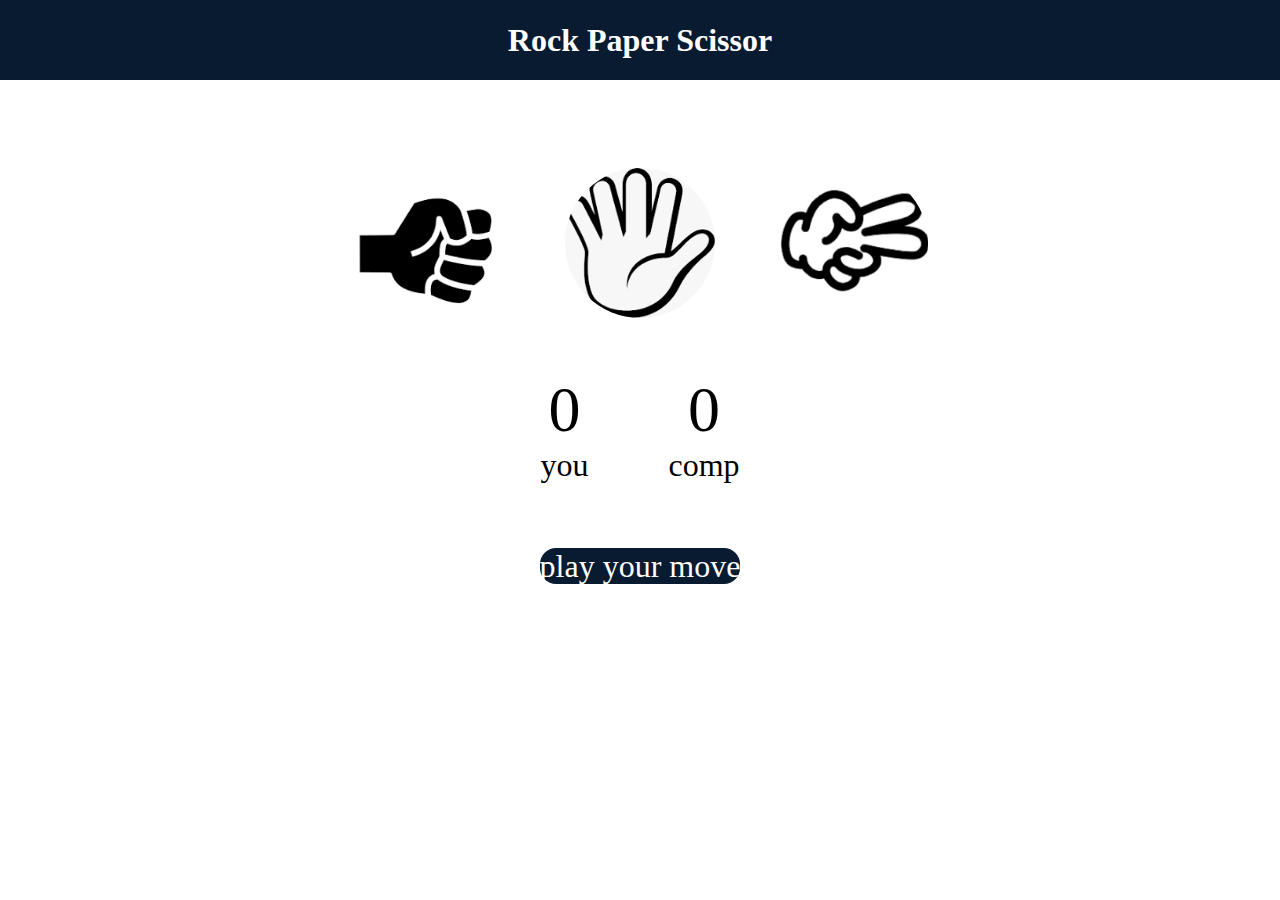
<file: ROCK PAPER SCISSOR Game/index.html>
<!DOCTYPE html>
<html lang="en">
<head>
    <meta charset="UTF-8">
    <meta name="viewport" content="width=device-width, initial-scale=1.0">
    <title>Rock Paper Scissor Game</title>
    <link rel="stylesheet" href="style.css">
</head>

<body>
    <h1>Rock Paper Scissor</h1>
    <div class="choices">
        <div class="choice" id="rock">
            <img src="rock.png">
        </div>
        <div class="choice" id="paper">
            <img src="paper.png">
        </div>
        <div class="choice" id="scissors">
            <img src="scissor.png">
        </div>
    </div>
    <div class="score-board">
        <div class="score">
            <p id="your-score">0</p>
            <p>you</p>
        </div>
        <div class="score">
            <p id="comp-score">0</p>
            <p>comp</p>
        </div>
    </div>

    <div class="msg-container">
        <p id="msg">play your move</p>
    </div>

    <script src="script.js"></script>
</body>
</html>
</file>
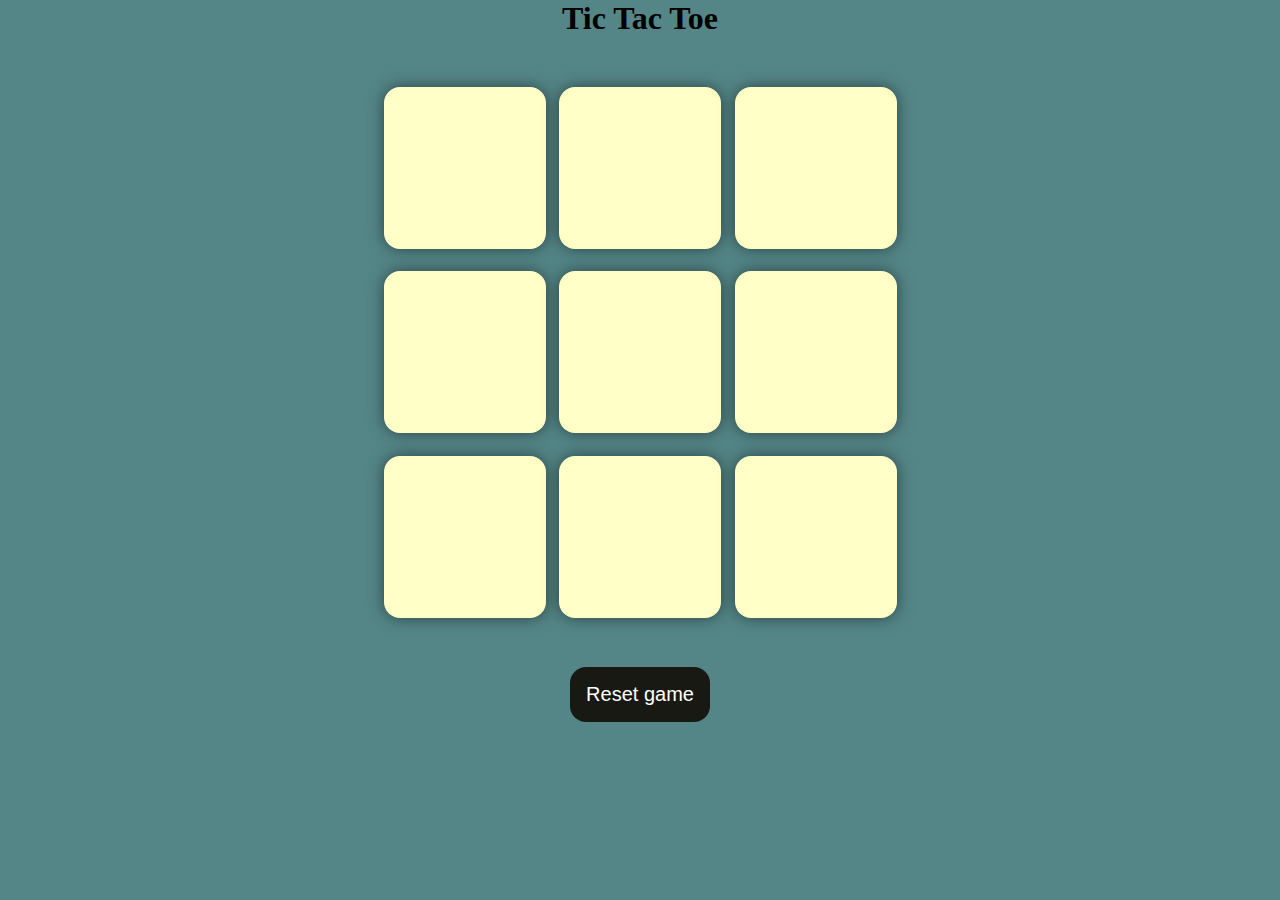
<file: tic-tac-toe game/index.html>
<!DOCTYPE html>
<html lang="en">
<head>
    <meta charset="UTF-8">
    <meta name="viewport" content="width=device-width, initial-scale=1.0">
    <title>Tic-Tac-Toe Game</title>
    <link rel="stylesheet" href="style.css">
</head>
<body>
    <main>
        <div class="msg-container hide">
            <p id="msg"> winner </p>
            <button id="new-btn"> new game</button>
        </div>
        <h1>Tic Tac Toe</h1>
        <div class="container">
        <div class="game">
            <button class="box"></button>
            <button class="box"></button>
            <button class="box"></button>
            <button class="box"></button>
            <button class="box"></button>
            <button class="box"></button>
            <button class="box"></button>
            <button class="box"></button>
            <button class="box"></button>
        </div>
    </div>
    <button id="reset-btn">Reset game</button>
    </main>
    <script src="script.js"></script>
</body>
</html>
</file>
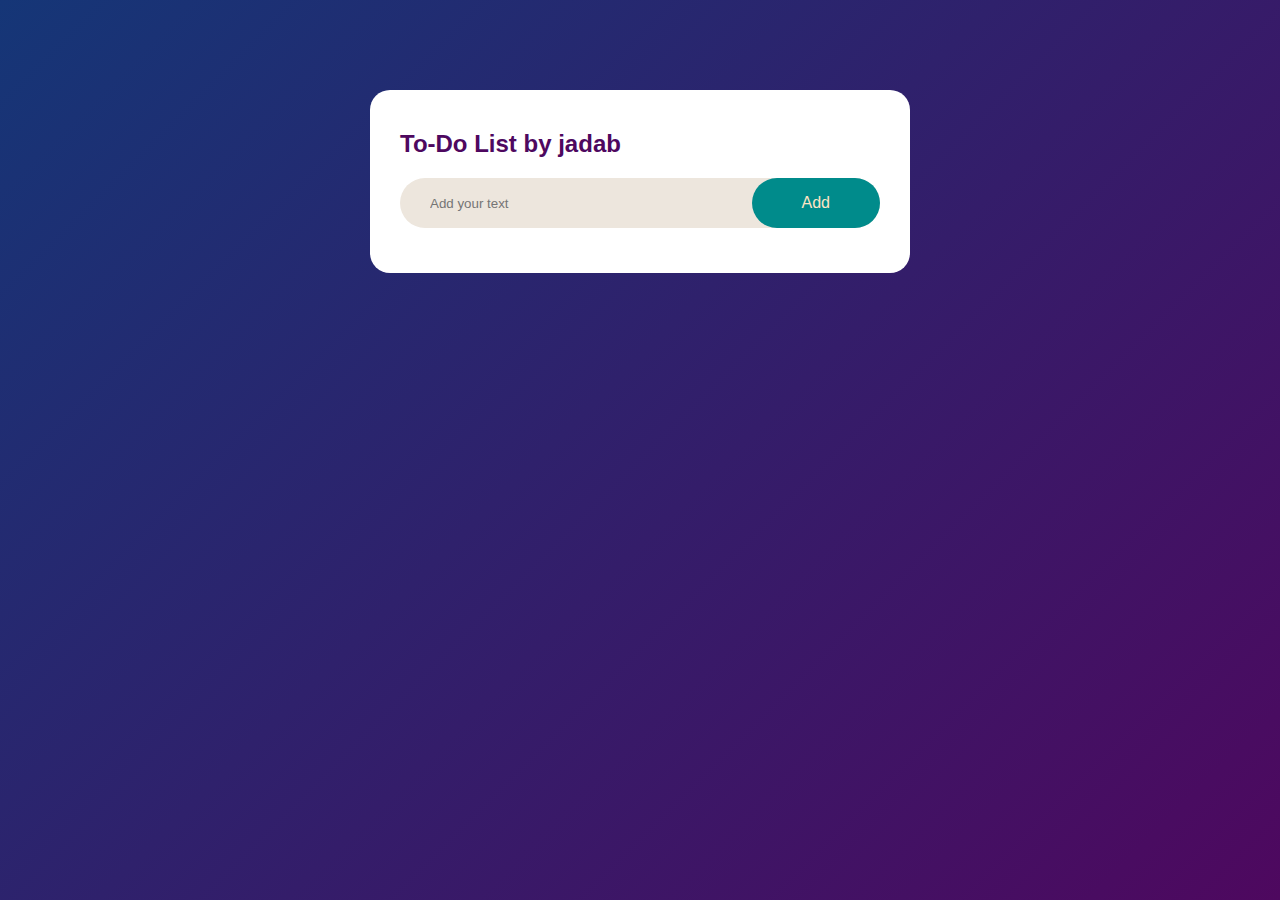
<file: TO-DO-LIST with html_JS_CSS/index.html>
<!DOCTYPE html>
<html lang="en">
<head>
    <meta charset="UTF-8">
    <meta name="viewport" content="width=device-width, initial-scale=1.0">
    <title>TO do list</title>
    <link rel="stylesheet" href="style.css">
</head>
<body>
    <div class="container">
        <div class="todo-app">
            <h2>To-Do List by jadab </h2>
            <div class="row">
                <input type="text" id="input-box" placeholder="Add your text">
                <button onclick="addTask()">Add</button>
            </div>
            <ul id="list-container">
                <!-- <li class="checked">Task 1</li>
                <li>Task 2</li>
                <li>Task 3</li> -->
            </ul>
        </div>

    </div>
<script src="script.js"></script>
</body>
</html>
</file>
<file: ROCK PAPER SCISSOR Game/style.css>
*{
    margin: 0;
    padding: 0;
    text-align: center;
}
h1{
    background-color: #081b31;
    color: #fff;
    height: 5rem;
    text-align: center;
    line-height: 5rem;
}
.choice{
    height: 165px;
    width: 165px;
    border-radius: 50%;
    display: flex;
    justify-content: center;
    align-items: center;
}
.choice:hover{
    cursor: pointer;
    background-color: #081b31;
}
img{
    height: 150px;
    width: 150px;
    object-fit: cover;
    border-radius: 50%;
}
.choices{
    display: flex;
    justify-content: center;
    align-items: center;
    gap: 3rem;
    margin-top: 5rem;
}
.score-board{
    display: flex;
    justify-content: center;
    align-items: center;
    font-size: 2rem;
    margin-top: 3rem;
    gap: 5rem;

}
#your-score , #comp-score{
    font-size: 4rem;
}
.msg-container{
    margin-top: 4rem;
}
#msg{
    
    background-color: #081b31;
    color: #fff;
    font-size: 2rem;
    display: inline;
    border: 1rem;
    border-radius: 1rem;
}
</file>
<file: tic-tac-toe game/style.css>
*{
    margin: 0;
    padding: 0;
}

body{
    background-color: #548687;
    text-align: center;
}

.container{
    height: 70vh;
    display: flex;
    justify-content: center;
    align-items: center;
}

.game{
    height: 60vmin;
    width: 60vmin;
    display: flex;
    flex-wrap: wrap;
    justify-content: center;
    align-items: center;
    gap: 1.5vmin;
}
.box{
    height: 18vmin;
    width: 18vmin;
    border-radius: 1rem;
    border: none;
    box-shadow: 0 0 1rem rgba(0,0,0,0.5);
    font-size: 8vmin;
    color: #b0413e;
    background-color: #ffffc7;
}
#reset-btn{
    padding: 1rem;
    font-size: 1.25rem;
    background-color: #191913;
    color: #fff;
    border-radius: 1rem;
    border: none;
    
}
#new-btn {
    padding: 1rem;
    font-size: 1.25rem;
    background-color: #191913;
    color: #fff;
    border-radius: 1rem;
    border: none;
}
#msg {
    color: #ffffc7;
    font-size: 4vmin;
}
.msg-container {
    height: 100vmin;
    display: flex ;
    justify-content: center;
    align-items: center;
    flex-direction: column;
    gap: 4rem;
}

.hide {
    display: none;
}
</file>
<file: TO-DO-LIST with html_JS_CSS/style.css>
*{
    margin: 0;
    padding: 0;
    font-family: 'Poppins',sans-serif;
    box-sizing: border-box;
}
.container{
    width: 100%;
    min-height: 100vh;
    background: linear-gradient(135deg , #153677 , #4e085f);
    padding: 90px ;
    
}
.todo-app{
    width: 100%;
    max-width: 540px;
    background: #fff;
    margin: 0px auto 20px;
    padding: 40px 30px 20px;
    border-radius: 20px;
}
.todo-app h2 {
    color: #4e085f;
    display: flex;
    align-items: center;
    /* justify-content: center; */
    margin-bottom: 20px;
}
.row{
    display: flex;
    justify-content: space-between;
    align-items: center;
    background-color: rgb(237, 230, 221);
    border-radius: 30px;
    padding-left: 20px;
    margin-bottom: 25px; 
}
#input-box{
    flex: 1;
    border: none;
    outline: none;
    background-color: transparent;
    padding: 10px;
    font-weight: 15px;
}
button{
    border: none;
    outline: none;
    padding: 16px 50px;
    background-color: darkcyan;
    color: bisque;
    font-size: 16px;
    cursor: pointer;
    border-radius: 40px;
}
ul li {
    list-style: none;
    font-size: 17px;
    padding: 12px 8px 12px 50px;
    user-select: none;
    cursor: pointer;
    position: relative;
}
ul li ::before{
    content: none;
    position: absolute;
    height: 29px;
    width: 28px;
    border-radius: 50%;

}
ul li.checked{
    color:rgb(15, 229, 140);
    text-decoration: line-through;
    
} 

ul li span {
    position: absolute ;
    right: 0;
    top: 5px;
    width: 40px;
    height: 40px;
    font-size: 22px;
    color: #555;
    line-height: 40px;
    text-align: center;
}
ul li span  :hover{
    background: #b64545;
}
</file>
